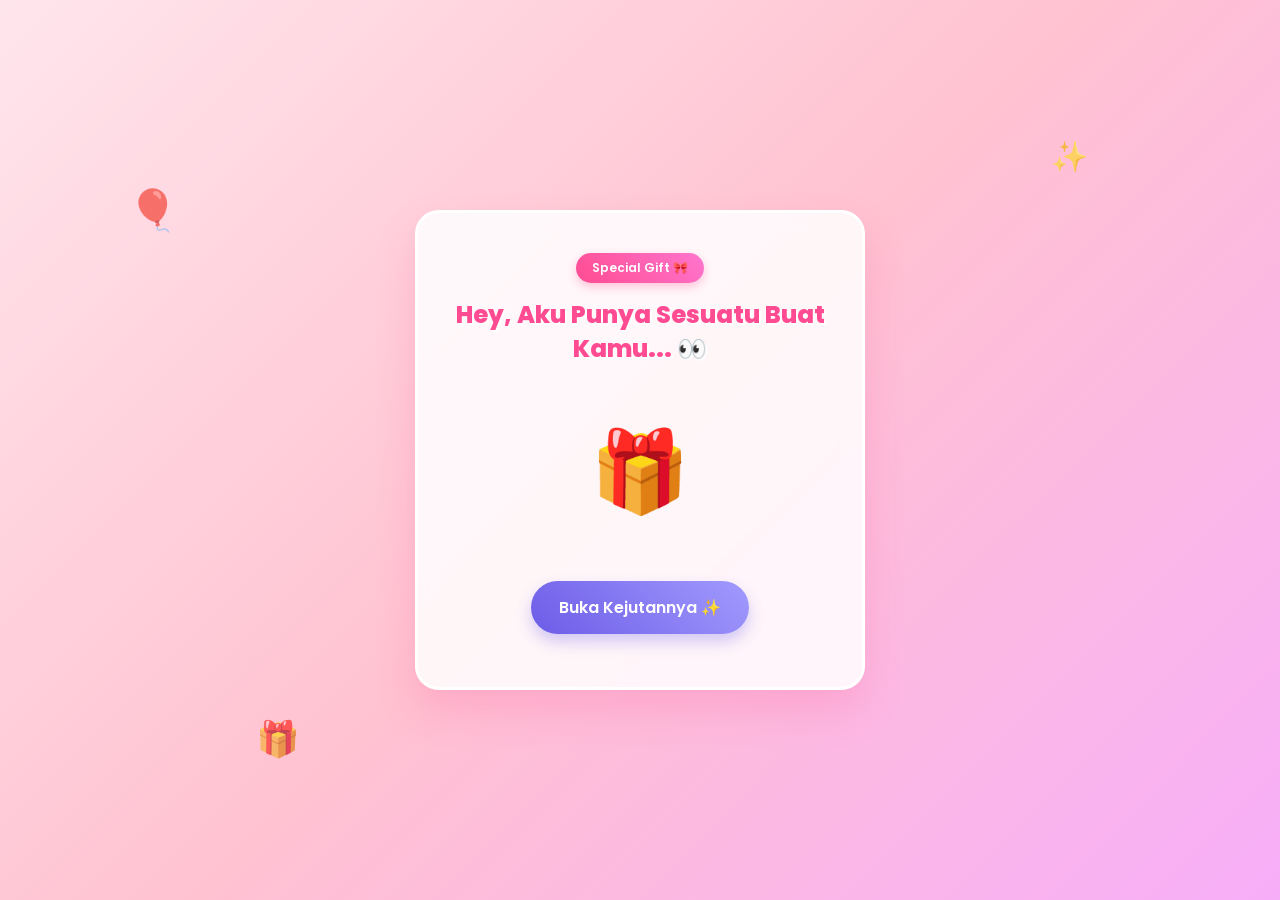
<file: index.html>
<!DOCTYPE html>
<html lang="id">
<head>
    <meta charset="UTF-8">
    <meta name="viewport" content="width=device-width, initial-scale=1.0">
    <title>Aku Punya Sesuatu Buat Kamu</title>
    <link rel="stylesheet" href="style.css">
</head>
<body>

    <div class="halaman_depan">
        <div class="confetti c1"></div>
        <div class="confetti c2"></div>
        <div class="confetti c3"></div>
        <div class="confetti c4"></div>
        <div class="balon_bg">🎈</div>
        <div class="balon_bg2">✨</div>
        <div class="balon_bg3">🎁</div>

        <div class="kartu_kejutan_utama">
            
            <div class="area_tulisan">
                <span class="badge_spesial">Special Gift 🎀</span>
                <h1 class="teks_neon">Hey, Aku Punya Sesuatu Buat Kamu... 👀</h1>
                <p id="teks_curiga" class="teks_pemberitahuan"></p>
            </div>

            <div class="box_kado_animasi">🎁</div>

            <div class="area_tombol_jail">
                <button id="tombol_jail" onclick="pindahTombol()" class="tombol_kejutan">Buka Kejutannya ✨</button>
            </div>
            
        </div>
    </div>

    <script>
        let jumlahKlik = 0;
        function pindahTombol() {
            jumlahKlik++;
            const tombol = document.getElementById("tombol_jail");
            const teks = document.getElementById("teks_curiga");
            const daftarTulisan = [
                "Eits, gak segampang itu dong! Coba klik lagi 😜",
                "Loh? Kok tombolnya kabur? Kejar dong! 🏃‍♂️",
                "Dikit lagi... satu kali klik lagi serius! 😂",
                "Tapi boong hehehe, klik lagi 😊",
                "Beneran sekali lagi ✌️",
                "Bener ini yang terakhir rill"
            ];

            if (jumlahKlik <= 6) {
                teks.innerHTML = daftarTulisan[jumlahKlik - 1];
                teks.style.display = "inline-block";
                
                tombol.style.position = "absolute";
                
                // Koordinat acak diatur agar tombol tetap berada di dalam area kartu utama bawah
                const koordinatX = Math.floor(Math.random() * 60) + 10; 
                const koordinatY = Math.floor(Math.random() * 40) + 20; 

                tombol.style.left = koordinatX + "%";
                tombol.style.top = koordinatY + "%";
            } else {
                window.location.href = "ultah.html";
            }
        }
    </script>
</body>
</html>
</file>
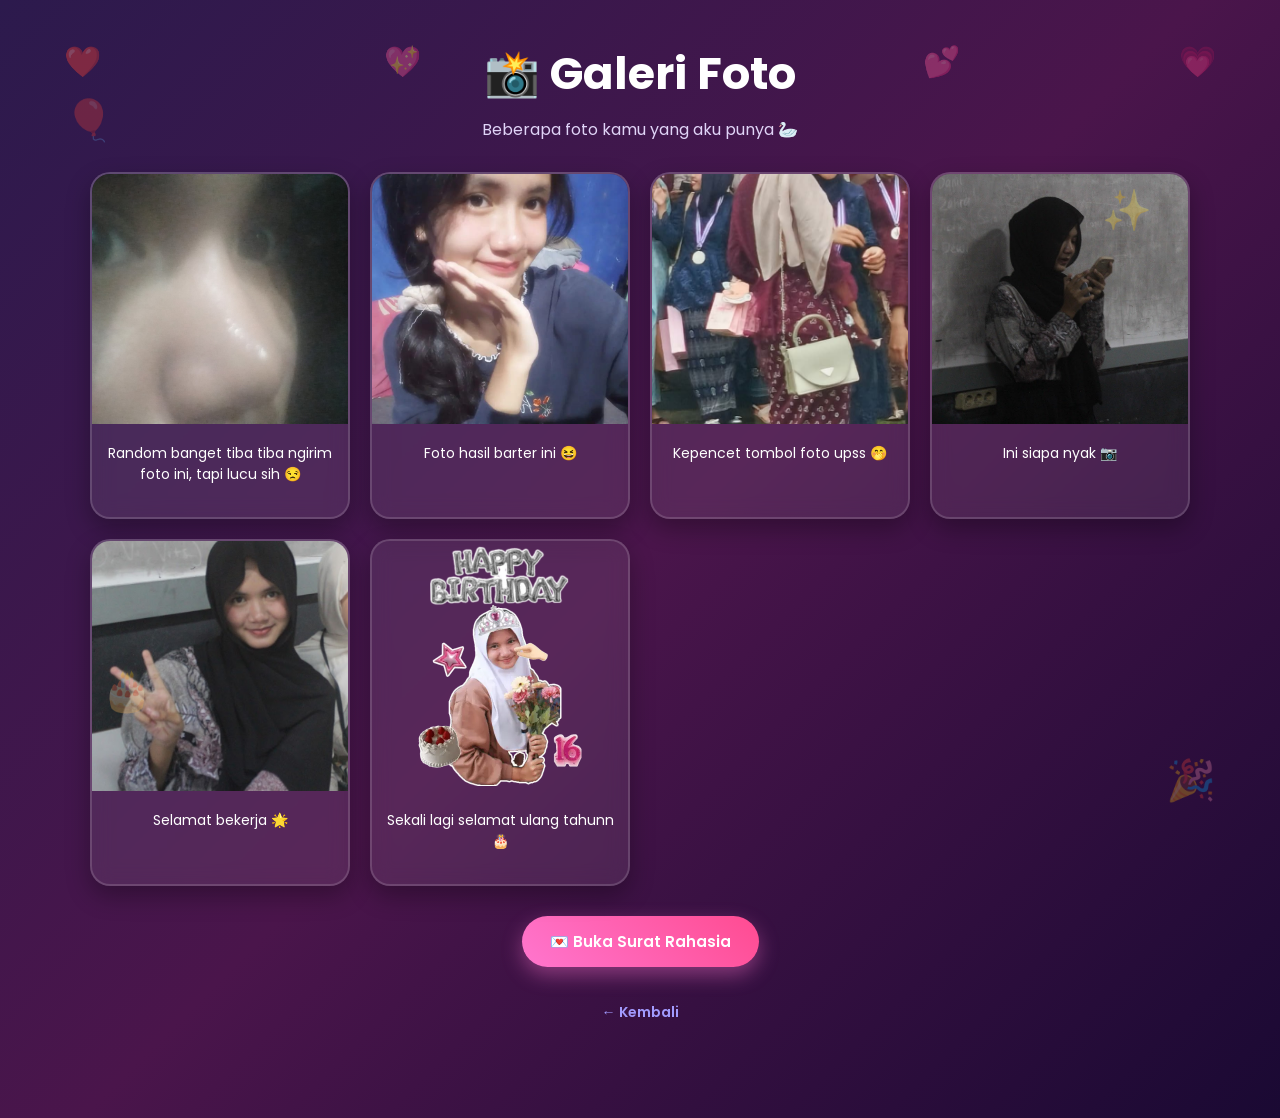
<file: galery.html>
<!DOCTYPE html>
<html lang="id">

<head>
    <meta charset="UTF-8">
    <meta name="viewport" content="width=device-width, initial-scale=1.0">
    <title>Galeri Foto 📸</title>
    <link rel="stylesheet" href="style.css">
</head>

<body class="body_galeri">
    <audio autoplay loop>
        <source src="musik2.mp3" type="audio/mp3">
    </audio>

    <div class="dekorasi b1">🎈</div>
    <div class="dekorasi b2">✨</div>
    <div class="dekorasi b3">🎂</div>
    <div class="dekorasi b4">🎉</div>
    <div class="love love1">❤️</div>
    <div class="love love2">💖</div>
    <div class="love love3">💕</div>
    <div class="love love4">💗</div>
    <div class="container_galeri">
    

        <h1>📸 Galeri Foto</h1>
        <p>Beberapa foto kamu yang aku punya 🦢</p>


        <!-- AREA FOTO -->
        <div class="grid_foto">

            <div class="card_foto">
                <img src="foto1.jpg" alt="Foto 1" onclick="bukaFoto(this)">
                <p>Random banget tiba tiba ngirim foto ini, tapi lucu sih 😒</p>
            </div>

            <div class="card_foto">
                <img src="foto2.jpg" alt="Foto 2" onclick="bukaFoto(this)">
                <p>Foto hasil barter ini 😆</p>
            </div>

            <div class="card_foto">
                <img src="foto3.jpg" alt="Foto 3" onclick="bukaFoto(this)">
                <p>Kepencet tombol foto upss 🤭</p>
            </div>

            <div class="card_foto">
                <img src="foto4.jpg" alt="Foto 4" onclick="bukaFoto(this)">
                <p>Ini siapa nyak 📷</p>
            </div>

            <div class="card_foto">
                <img src="foto5.jpg" alt="Foto 5" onclick="bukaFoto(this)">
                <p>Selamat bekerja 🌟</p>
            </div>

            <div class="card_foto">
                <img src="foto6.jpg" alt="Foto 6" onclick="bukaFoto(this)">
                <p>Sekali lagi selamat ulang tahunn 🎂</p>
            </div>

        </div>


        <!-- TOMBOL BUKA SURAT -->
    <button onclick="bukaSurat()" class="tombol_surat">
        💌 Buka Surat Rahasia
    </button>

    <!-- SURAT -->
    <div class="surat_kecil" id="suratRahasia">

    <h2>💌 Pesan Untuk Kamu</h2>

    <p>
Selamat ulang tahun yaa! 🎉🎂

Semoga di umur yang baru ini, kamu selalu diberikan kesehatan, kebahagiaan, dan kesenangan saat menjalani hari. Semoga semua hal baik yang kamu impikan perlahan menjadi kenyataan, dan setiap usaha yang kamu lakukan membuahkan hasil yang terbaik.

Semoga setiap langkahmu dipenuhi keberuntungan, kesuksesan, dan kesempatan-kesempatan indah yang membawa kamu semakin dekat dengan cita-cita serta tujuan hidup kamu. Di tengah berbagai tantangan yang bakal datang, semoga kamu selalu diberikan kekuatan, kesabaran, dan semangat buat menghadapinya.

Terima kasih sudah menjadi pribadi yang luar biasa dan membawa banyak kebaikan bagi orang-orang di sekitarmu. Semoga senyummu selalu menghiasi hari-harimu, dan semoga orang-orang yang kamu sayangi selalu hadir memberikan dukungan, kasih sayang, serta kebahagiaan dalam hidupmu.

Di hari spesial ini, jangan lupa untuk menikmati setiap momen dan mensyukuri semua hal yang udah kamu lalui. Semoga tahun yang baru dalam hidup kamu dipenuhi dengan pengalaman berharga, rezeki yang melimpah, hubungan yang semakin baik, serta banyak kenangan indah yang akan selalu kamu kenang.

Sekali lagi, selamat ulang tahun! Semoga panjang umur, sehat selalu, sukses dalam segala urusan, dan semoga kebahagiaan selalu menyertaimu hari ini, esok, dan seterusnya, sorry ya kadonya cuman bisa kaya gini doang hehe. 🎂✨🎉🤍
    </p>

</div>


        <!-- TOMBOL KEMBALI -->
        <a href="ultah.html" class="tombol_kembali_estetik">
            ← Kembali
        </a>


    </div>



    <!-- POPUP FOTO BESAR -->
    <div class="popup_foto" id="popupFoto">

        <span class="tutup_popup" onclick="tutupFoto()">
            ×
        </span>

        <img id="gambarBesar">

    </div>



    <script>

        function bukaSurat(){

    const surat = document.getElementById("suratRahasia");

    if(surat.style.display === "block"){
        surat.style.display = "none";
    }else{
        surat.style.display = "block";
    }

        }
        function bukaFoto(gambar){

            const popup = document.getElementById("popupFoto");
            const gambarBesar = document.getElementById("gambarBesar");

            popup.style.display = "flex";
            gambarBesar.src = gambar.src;

        }


        function tutupFoto(){

            document.getElementById("popupFoto").style.display = "none";

        }


        // Klik area gelap untuk menutup foto
        document.getElementById("popupFoto").onclick = function(e){

            if(e.target.id === "popupFoto"){
                tutupFoto();
            }

        }


    </script>


</body>

</html>
</file>
<file: style.css>
/* --- 1. Pengaturan Dasar & Font --- */
@import url('https://fonts.googleapis.com/css2?family=Poppins:wght@400;600;800&display=swap');

* {
    margin: 0;
    padding: 0;
    box-sizing: border-box;
    font-family: 'Poppins', sans-serif;
}

body {
    background: linear-gradient(135deg, #ffe5ec 0%, #ffc2d1 50%, #f7aef8 100%);
    overflow: hidden; /* Mencegah scrollbar muncul akibat animasi balon/confetti */
    height: 100vh;
    display: flex;
    justify-content: center;
    align-items: center;
}

/* --- 2. Container Utama Halaman --- */
.halaman_depan {
    position: relative;
    width: 100%;
    height: 100vh;
    display: flex;
    justify-content: center;
    align-items: center;
    padding: 20px;
}

/* --- 3. Kartu Kejutan Utama --- */
.kartu_kejutan_utama {
    background: rgba(255, 255, 255, 0.85);
    backdrop-filter: blur(10px);
    border: 3px solid #ffffff;
    border-radius: 24px;
    padding: 40px 30px;
    width: 100%;
    max-width: 450px;
    min-height: 480px;
    text-align: center;
    box-shadow: 0 20px 40px rgba(255, 75, 145, 0.2);
    position: relative;
    display: flex;
    flex-direction: column;
    justify-content: space-between;
    align-items: center;
    z-index: 10;
    animation: munculKartu 1s ease-out forwards;
}

/* --- 4. Elemen Teks & Badge --- */
.badge_spesial {
    background: linear-gradient(45deg, #ff4b91, #ff76ce);
    color: white;
    font-size: 12px;
    font-weight: 600;
    padding: 6px 16px;
    border-radius: 50px;
    display: inline-block;
    margin-bottom: 15px;
    box-shadow: 0 4px 10px rgba(255, 75, 145, 0.3);
}

.teks_neon {
    font-size: 24px;
    color: #ff4b91;
    font-weight: 800;
    line-height: 1.4;
    text-shadow: 2px 2px 0px rgba(255, 255, 255, 0.8);
    margin-bottom: 10px;
}

.teks_pemberitahuan {
    font-size: 14px;
    color: #6c5ce7;
    font-weight: 600;
    background: #f1f2f6;
    padding: 8px 15px;
    border-radius: 12px;
    border-left: 4px solid #6c5ce7;
    margin-top: 10px;
    display: none; /* Akan diubah jadi inline-block oleh JS */
    animation: popIn 0.3s cubic-bezier(0.175, 0.885, 0.32, 1.275);
}

/* --- 5. Animasi Kado di Tengah --- */
.box_kado_animasi {
    font-size: 80px;
    margin: 20px 0;
    cursor: pointer;
    user-select: none;
    animation: kadoGoyang 2s ease-in-out infinite;
    transition: transform 0.3s ease;
}

.box_kado_animasi:hover {
    transform: scale(1.2) rotate(10deg);
}

/* --- 6. Area Tombol Jail (Tombol yang Kabur) --- */
.area_tombol_jail {
    position: relative;
    width: 100%;
    height: 80px; /* Memberi ruang bagi tombol untuk bergerak bebas */
    display: flex;
    justify-content: center;
    align-items: center;
}

.tombol_kejutan {
    background: linear-gradient(45deg, #6c5ce7, #a29bfe);
    color: white;
    font-size: 16px;
    font-weight: 600;
    border: none;
    padding: 14px 28px;
    border-radius: 50px;
    cursor: pointer;
    white-space: nowrap;
    box-shadow: 0 8px 15px rgba(108, 92, 231, 0.3);
    transition: all 0.3s cubic-bezier(0.25, 0.8, 0.25, 1);
    outline: none;
}

.tombol_kejutan:hover {
    background: linear-gradient(45deg, #ff4b91, #ff76ce);
    box-shadow: 0 10px 20px rgba(255, 75, 145, 0.4);
    transform: translateY(-2px);
}

.tombol_kejutan:active {
    transform: scale(0.95);
}

/* --- 7. Background Ornamen (Balon & Sparkle Melayang) --- */
.balon_bg, .balon_bg2, .balon_bg3 {
    position: absolute;
    font-size: 40px;
    user-select: none;
    z-index: 1;
    opacity: 0.7;
}

.balon_bg { left: 10%; top: 20%; animation: melayang 6s ease-in-out infinite; }
.balon_bg2 { right: 15%; top: 15%; animation: melayang 8s ease-in-out infinite 1s; font-size: 30px; }
.balon_bg3 { left: 20%; bottom: 15%; animation: melayang 7s ease-in-out infinite 0.5s; font-size: 35px; }

/* --- 8. Confetti Efek Berjatuhan --- */
.confetti {
    position: absolute;
    top: -50px;
    width: 15px;
    height: 15px;
    border-radius: 3px;
    opacity: 0.8;
    z-index: 2;
}

.c1 { left: 20%; background: #ff4b91; animation: jatuh 5s linear infinite; }
.c2 { left: 50%; background: #6c5ce7; animation: jatuh 7s linear infinite 1.5s; }
.c3 { left: 80%; background: #ffcbd1; animation: jatuh 6s linear infinite 0.5s; }
.c4 { left: 90%; background: #ff76ce; animation: jatuh 4s linear infinite 2s; }

/* --- 9. Kumpulan Animasi (Keyframes) --- */
@keyframes munculKartu {
    0% { opacity: 0; transform: translateY(50px) scale(0.9); }
    100% { opacity: 1; transform: translateY(0) scale(1); }
}

@keyframes popIn {
    0% { transform: scale(0); opacity: 0; }
    100% { transform: scale(1); opacity: 1; }
}

@keyframes kadoGoyang {
    0%, 100% { transform: rotate(0deg) scale(1); }
    20% { transform: rotate(-8deg) scale(1.05); }
    40% { transform: rotate(8deg) scale(1.05); }
    60% { transform: rotate(-5deg) scale(1.03); }
    80% { transform: rotate(5deg) scale(1.03); }
}

@keyframes melayang {
    0%, 100% { transform: translateY(0) rotate(0deg); }
    50% { transform: translateY(-20px) rotate(10deg); }
}

@keyframes jatuh {
    0% { transform: translateY(0) rotate(0deg); opacity: 1; }
    100% { transform: translateY(105vh) rotate(720deg); opacity: 0; }
}/* ==========================================================================
   KODE TAMBAHAN UNTUK HALAMAN UCAPAN ULANG TAHUN (ultah.html)
   ========================================================================== */

/* --- 1. Latar Belakang & Layout Utama --- */
.body_ultah {
    background: linear-gradient(135deg, #2c1a4d 0%, #4a154b 50%, #1a0933 100%);
    overflow-y: auto; /* Izinkan scroll jika konten melebihi layar di HP */
    overflow-x: hidden;
    height: auto;
    min-height: 100vh;
    padding: 40px 20px;
    display: flex;
    justify-content: center;
    align-items: center;
}

.container_ultah {
    width: 100%;
    max-width: 600px;
    margin: auto;
    z-index: 10;
    animation: fadeInGlow 1.2s ease-out;
}

/* --- 2. Bagian Header & Judul --- */
.head_ultah {
    text-align: center;
    margin-bottom: 30px;
}

.animasi_goyang {
    font-size: 28px;
    font-weight: 800;
    background: linear-gradient(45deg, #ff76ce, #f7aef8, #ffeeaf, #94ebeb);
    -webkit-background-clip: text;
    -webkit-text-fill-color: transparent;
    text-shadow: 0 0 20px rgba(247, 174, 248, 0.5);
    margin-bottom: 10px;
    display: inline-block;
    animation: goyangKepala 2.5s ease-in-out infinite;
}

.sub_judul {
    color: #e0d4f7;
    font-size: 14px;
    letter-spacing: 0.5px;
}

/* --- 3. Kartu Ucapan 3D --- */
.kartu_ucapan_3d {
    background: rgba(255, 255, 255, 0.08);
    backdrop-filter: blur(15px);
    border: 1px solid rgba(255, 255, 255, 0.2);
    border-radius: 20px;
    padding: 30px;
    color: #ffffff;
    text-align: center;
    box-shadow: 0 15px 35px rgba(0, 0, 0, 0.3), 
                inset 0 0 15px rgba(255, 255, 255, 0.05);
    transform: perspective(800px) rotateX(5deg);
    transition: transform 0.5s ease, box-shadow 0.5s ease;
    margin-bottom: 30px;
}

.kartu_ucapan_3d:hover {
    transform: perspective(800px) rotateX(0deg) translateY(-5px);
    box-shadow: 0 25px 45px rgba(255, 118, 206, 0.25);
    border-color: rgba(255, 118, 206, 0.5);
}

.kartu_ucapan_3d h2 {
    font-size: 22px;
    color: #ff76ce;
    margin-bottom: 15px;
    font-weight: 700;
}

.kartu_ucapan_3d p {
    font-size: 15px;
    line-height: 1.7;
    color: #f3f0ff;
}

/* --- 4. Frame Foto Interaktif --- */
.frame_foto {
    width: 220px;
    height: 220px;
    margin: 0 auto 30px auto;
    border-radius: 50px; /* Bentuk lingkaran tumpul kekinian */
    border: 6px solid #ffffff;
    box-shadow: 0 10px 25px rgba(0,0,0,0.4);
    overflow: hidden;
    transform: rotate(-3deg);
    transition: transform 0.4s cubic-bezier(0.175, 0.885, 0.32, 1.275);
}

.frame_foto:hover {
    transform: rotate(3deg) scale(1.08);
    border-color: #ff76ce;
}

.gambar_interaktif {
    width: 100%;
    height: 100%;
    object-fit: cover;
    transition: transform 0.5s ease;
}

.frame_foto:hover .gambar_interaktif {
    transform: scale(1.1); /* Efek zoom di dalam frame */
}

/* --- 5. Tombol Doa Interaktif & Pesan Rahasia --- */
.tombol_doa_interaktif {
    background: linear-gradient(45deg, #ff76ce, #6c5ce7);
    color: white;
    border: none;
    padding: 15px 30px;
    font-size: 15px;
    font-weight: 600;
    border-radius: 50px;
    cursor: pointer;
    display: block;
    margin: 0 auto;
    box-shadow: 0 8px 20px rgba(108, 92, 231, 0.4);
    transition: all 0.3s ease;
}

.tombol_doa_interaktif:hover {
    transform: scale(1.05);
    box-shadow: 0 12px 25px rgba(255, 118, 206, 0.5);
}

.pesan_sembunyi {
    display: none;
}

.pesan_tampil_baru {
    display: block;
    text-align: center;
    background: rgba(255, 118, 206, 0.15);
    border: 2px dashed #ff76ce;
    color: #ffffff;
    font-weight: 600;
    font-size: 15px;
    padding: 15px;
    border-radius: 15px;
    margin-top: 20px;
    animation: popMasukDoa 0.4s cubic-bezier(0.175, 0.885, 0.32, 1.275);
}

/* --- 6. Tombol Kembali Estetik --- */
.tombol_kembali_estetik {
    color: #a29bfe;
    text-decoration: none;
    font-size: 14px;
    font-weight: 600;
    transition: color 0.3s ease;
    display: inline-block;
    padding: 5px 10px;
}

.tombol_kembali_estetik:hover {
    color: #ff76ce;
    text-shadow: 0 0 10px rgba(255, 118, 206, 0.5);
}

/* --- 7. Animasi Balon Terbang ke Atas --- */
.balon_ultah {
    position: fixed;
    bottom: -100px;
    font-size: 45px;
    user-select: none;
    z-index: 1;
    opacity: 0.6;
}

.bu1 { left: 5%; animation: terbangKeAtas 12s linear infinite; }
.bu2 { left: 25%; animation: terbangKeAtas 15s linear infinite 2s; font-size: 35px; }
.bu3 { right: 25%; animation: terbangKeAtas 14s linear infinite 1s; font-size: 40px; }
.bu4 { right: 5%; animation: terbangKeAtas 11s linear infinite 3s; }

/* --- 8. Kumpulan Keyframes Khusus Ultah --- */
@keyframes fadeInGlow {
    0% { opacity: 0; transform: translateY(30px); filter: blur(5px); }
    100% { opacity: 1; transform: translateY(0); filter: blur(0); }
}

@keyframes goyangKepala {
    0%, 100% { transform: translateY(0) scale(1); }
    50% { transform: translateY(-8px) scale(1.03); }
}

@keyframes popMasukDoa {
    0% { transform: scale(0.8); opacity: 0; }
    100% { transform: scale(1); opacity: 1; }
}

@keyframes terbangKeAtas {
    0% { transform: translateY(0) translateX(0) rotate(0deg); opacity: 0; }
    10% { opacity: 0.6; }
    90% { opacity: 0.6; }
    100% { transform: translateY(-115vh) translateX(30px) rotate(20deg); opacity: 0; }
}
/* --- Tombol Galeri --- */
.tombol_galeri{
    background: linear-gradient(45deg, #ff76ce, #ff4b91);
    color: white;
    border: none;
    padding: 15px 30px;
    font-size: 15px;
    font-weight: 600;
    border-radius: 50px;
    cursor: pointer;

    display: block;
    width: fit-content;
    margin: 15px auto 0 auto;

    text-decoration: none;
    box-shadow: 0 8px 20px rgba(255, 75, 145, 0.4);
    transition: all 0.3s ease;
}

.tombol_galeri:hover{
    transform: scale(1.05);
    background: linear-gradient(45deg, #ff4b91, #ff76ce);
    box-shadow: 0 12px 25px rgba(255,118,206,0.5);
}

.tombol_galeri:active{
    transform: scale(0.97);
}

/* ========================= */
/* GALERI HALAMAN */
/* ========================= */

.body_galeri{
    background: linear-gradient(135deg, #2c1a4d, #4a154b, #1a0933);
    min-height: 100vh;
    padding: 40px 20px;
    overflow-x: hidden;
}

.container_galeri{
    max-width: 1100px;
    margin: auto;
    text-align: center;
}

.container_galeri h1{
    color: white;
    font-size: 2.8rem;
    margin-bottom: 10px;
}

.container_galeri p{
    color: #e0d4f7;
    margin-bottom: 20px;
}

/* GRID FOTO */
.grid_foto{
    display: grid;
    grid-template-columns: repeat(auto-fit, minmax(220px, 1fr));
    gap: 20px;
    margin-top: 30px;
}

/* CARD FOTO */
.card_foto{
    background: rgba(255,255,255,0.08);
    backdrop-filter: blur(10px);
    border-radius: 20px;
    overflow: hidden;

    border: 2px solid rgba(255,255,255,0.15);

    box-shadow: 0 10px 25px rgba(0,0,0,0.3);
    transition: all 0.4s ease;
}

.card_foto:nth-child(odd){
    transform: rotate(-3deg);
}

.card_foto:hover{
    transform: scale(1.08) rotate(0deg);
     z-index: 10;
    box-shadow: 0 20px 35px rgba(255,118,206,0.4);
    border-color: #ff76ce;
}

.card_foto img{
    width: 100%;
    height: 250px;
    object-fit: cover;
}

.card_foto p{
    padding: 12px;
    color: white;
    font-size: 14px;
}

/* SURAT KECIL DI GALERI */
.surat_kecil{
    margin-top: 40px;
    background: rgba(255,255,255,0.08);
    padding: 25px;
    border-radius: 20px;
    color: white;
    backdrop-filter: blur(10px);
}

.surat_kecil h2{
    color: #ff76ce;
    margin-bottom: 10px;
}

.surat_kecil p{
    line-height: 1.8;
    color: #f3f0ff;
}

/* Tombol Kembali Kecil */
.tombol_kembali{
    background: linear-gradient(45deg, #6c5ce7, #a29bfe);
    color: white;
    border: none;

    padding: 8px 20px;
    font-size: 13px;
    font-weight: 600;

    border-radius: 50px;
    cursor: pointer;

    display: block;
    margin: 15px auto 0 auto;

    box-shadow: 0 5px 12px rgba(108,92,231,0.3);
    transition: all 0.3s ease;
}

.tombol_kembali:hover{
    transform: scale(1.05);
    background: linear-gradient(45deg, #ff76ce, #ff4b91);
}

/* ========================= */
/* ZOOM FOTO GALERI */
/* ========================= */

.card_foto img{
    cursor: pointer;
    transition: 0.4s ease;
}

.card_foto img:hover{
    transform: scale(1.05);
}


/* Background saat foto dibuka */
.popup_foto{
    display: none;
    position: fixed;
    z-index: 9999;

    top: 0;
    left: 0;

    width: 100%;
    height: 100%;

    background: rgba(0,0,0,0.85);

    justify-content: center;
    align-items: center;
}


/* Foto besar */
.popup_foto img{
    max-width: 90%;
    max-height: 85%;

    border-radius: 20px;

    box-shadow:
    0 0 30px rgba(255,118,206,0.8);

    animation: munculFoto 0.4s ease;
}


/* Tombol tutup */
.tutup_popup{
    position: absolute;

    top: 25px;
    right: 40px;

    color:white;
    font-size:45px;

    cursor:pointer;
}


/* Animasi */
@keyframes munculFoto{

    from{
        transform:scale(0.5);
        opacity:0;
    }

    to{
        transform:scale(1);
        opacity:1;
    }

}/* ========================= */
/* FIX SCROLL HALAMAN GALERI */
/* ========================= */

.body_galeri{
    min-height: 100vh;
    height: auto;
    overflow-y: auto;
    overflow-x: hidden;

    padding: 40px 20px;
    display: block;
}

.container_galeri{
    width: 100%;
    max-width: 1100px;
    margin: auto;
    padding-bottom: 50px;
}

.grid_foto{
    display: grid;
    grid-template-columns: repeat(auto-fit, minmax(220px, 1fr));
    gap: 20px;
    margin-top: 30px;
}

.dekorasi{
    position: fixed;
    font-size: 40px;
    opacity: 0.3;
    z-index: 1;
    animation: melayangGaleri 6s ease-in-out infinite;
}

.b1{top:10%;left:5%;}
.b2{top:20%;right:10%;}
.b3{bottom:20%;left:8%;}
.b4{bottom:10%;right:5%;}

@keyframes melayangGaleri{
    0%,100%{transform:translateY(0);}
    50%{transform:translateY(-20px);}
}

.card_foto{
    opacity: 0;
    animation: munculFoto 0.8s forwards;
}

.card_foto:nth-child(1){animation-delay:0.2s;}
.card_foto:nth-child(2){animation-delay:0.4s;}
.card_foto:nth-child(3){animation-delay:0.6s;}
.card_foto:nth-child(4){animation-delay:0.8s;}
.card_foto:nth-child(5){animation-delay:1s;}
.card_foto:nth-child(6){animation-delay:1.2s;}

@keyframes munculFoto{
    from{
        opacity:0;
        transform:translateY(50px);
    }
    to{
        opacity:1;
        transform:translateY(0);
    }
}

.love{
    position:fixed;
    font-size:30px;
    opacity:.4;
    z-index:0;
}

.love1{left:5%; animation:terbang 12s linear infinite;}
.love2{left:30%; animation:terbang 15s linear infinite;}
.love3{right:25%; animation:terbang 13s linear infinite;}
.love4{right:5%; animation:terbang 10s linear infinite;}

@keyframes terbang{
    from{
        transform:translateY(100vh);
    }
    to{
        transform:translateY(-120vh);
    }
}

/* ========================= */
/* SURAT RAHASIA */
/* ========================= */

#suratRahasia{
    display: none;
    animation: munculSurat 0.6s ease;
}

.tombol_surat{
    display: block;
    margin: 30px auto;

    background: linear-gradient(45deg,#ff76ce,#ff4b91);
    color: white;

    border: none;
    border-radius: 50px;

    padding: 14px 28px;

    font-size: 15px;
    font-weight: 600;

    cursor: pointer;

    box-shadow: 0 8px 20px rgba(255,118,206,.4);
    transition: .3s;
}

.tombol_surat:hover{
    transform: scale(1.05);
}

@keyframes munculSurat{
    from{
        opacity: 0;
        transform: translateY(30px);
    }

    to{
        opacity: 1;
        transform: translateY(0);
    }
}
</file>
